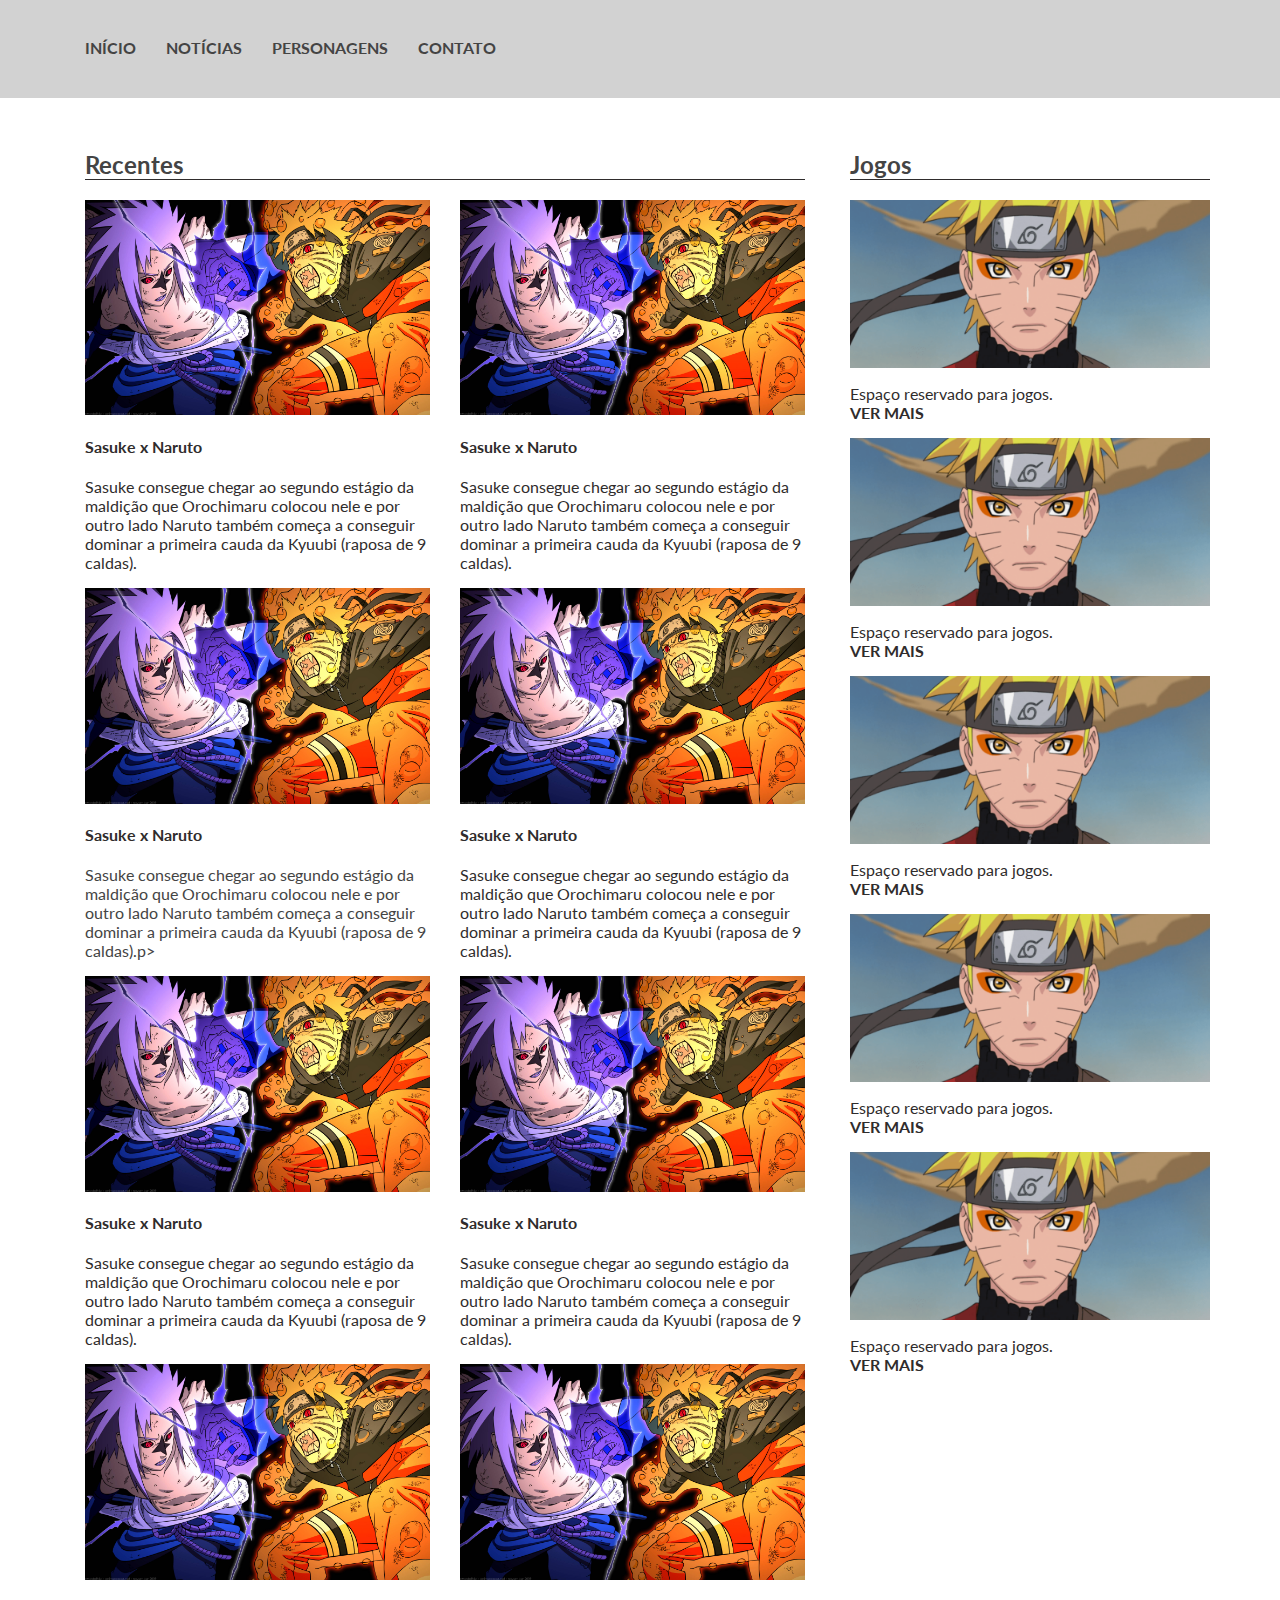
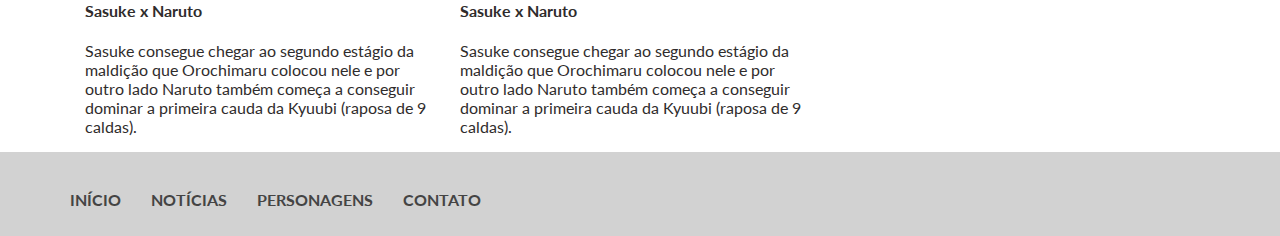
<file: index.html>
<!doctype html>
<html class="no-js" lang="">

<head>
    <meta charset="utf-8">
    <meta http-equiv="x-ua-compatible" content="ie=edge">
    <title>Blog do Rhudyson Uzumaki</title>
    <meta name="description" content="">
    <meta name="viewport" content="width=device-width, initial-scale=1">

    <!-- Place favicon.ico in the root directory -->
    <link href="https://maxcdn.bootstrapcdn.com/font-awesome/4.7.0/css/font-awesome.min.css" rel="stylesheet">
    <link href="https://fonts.googleapis.com/css?family=Lato" rel="stylesheet">
    <link rel="stylesheet" href="css/main.css">
</head>

<body>
    <form id="form">
        <label id="top"></label>
        <div class="container-fluid topo base">
            <div class="container">
                <div class="row">
                    <div class="col-md-12">
                        <ul class="nav-bar">
                            <li>
                                <center>
                                    <a href="index.html">
                                        Início
                                    </a>
                                    <img src="img/kunai.png" class="img-responsive img-hover">
                                </center>
                            </li>
                            <li>
                                <center>
                                    <a href="noticias.html">
                                        Notícias
                                    </a>
                                    <img src="img/kunai.png" class="img-responsive img-hover">
                                </center>
                            </li>
                            <li>
                                <center>
                                    <a href="personagens.html">
                                        Personagens
                                    </a>
                                    <img src="img/kunai.png" class="img-responsive img-hover">
                                </center>
                            </li>
                            <li>
                                <center>
                                    <a href="contato.html">
                                        Contato
                                    </a>
                                    <img src="img/kunai.png" class="img-responsive img-hover">
                                </center>
                            </li>
                        </ul>
                    </div>
                </div>
            </div>
        </div>
        <div class="container margin-top">
            <div class="row">
                <div class="col-md-8">
                    <div class="col-md-12">
                        <h2 style="border-bottom: 1px solid #2f2c2c;">Recentes</h2>
                    </div>
                    <div class="box-conteudo">
                        <div class="row">
                            <div class="col-md-6">
                                <a href="./desc_noticias.html">
                                    <img src="./img/naruto-shippuden.jpg" class="img-responsive">
                                    <h4>Sasuke x Naruto</h4>
                                    <p>Sasuke consegue chegar ao segundo estágio da maldição que Orochimaru colocou nele e por outro lado Naruto também começa a conseguir dominar a primeira cauda da Kyuubi (raposa de 9 caldas).</p>
                                </a>
                            </div>
                            <div class="col-md-6">
                                <a href="./desc_noticias.html">
                                    <img src="./img/naruto-shippuden.jpg" class="img-responsive">
                                    <h4>Sasuke x Naruto</h4>
                                    <p>Sasuke consegue chegar ao segundo estágio da maldição que Orochimaru colocou nele e por outro lado Naruto também começa a conseguir dominar a primeira cauda da Kyuubi (raposa de 9 caldas).</p>
                                </a>
                            </div>
                        </div>
                        <div class="row">
                            <div class="col-md-6">
                                <a href="./desc_noticias.html">
                                    <img src="./img/naruto-shippuden.jpg" class="img-responsive">
                                    <h4>Sasuke x Naruto</h4>
                                    <p>Sasuke consegue chegar ao segundo estágio da maldição que Orochimaru colocou nele e por outro lado Naruto também começa a conseguir dominar a primeira cauda da Kyuubi (raposa de 9 caldas).p>
                                </a>
                            </div>
                            <div class="col-md-6">
                                <a href="./desc_noticias.html">
                                    <img src="./img/naruto-shippuden.jpg" class="img-responsive">
                                    <h4>Sasuke x Naruto</h4>
                                    <p>Sasuke consegue chegar ao segundo estágio da maldição que Orochimaru colocou nele e por outro lado Naruto também começa a conseguir dominar a primeira cauda da Kyuubi (raposa de 9 caldas).</p>
                                </a>
                            </div>
                        </div>
                        <div class="row">
                            <div class="col-md-6">
                                <a href="./desc_noticias.html">
                                    <img src="./img/naruto-shippuden.jpg" class="img-responsive">
                                    <h4>Sasuke x Naruto</h4>
                                    <p>Sasuke consegue chegar ao segundo estágio da maldição que Orochimaru colocou nele e por outro lado Naruto também começa a conseguir dominar a primeira cauda da Kyuubi (raposa de 9 caldas).</p>
                                </a>
                            </div>
                            <div class="col-md-6">
                                <a href="./desc_noticias.html">
                                    <img src="./img/naruto-shippuden.jpg" class="img-responsive">
                                    <h4>Sasuke x Naruto</h4>
                                    <p>Sasuke consegue chegar ao segundo estágio da maldição que Orochimaru colocou nele e por outro lado Naruto também começa a conseguir dominar a primeira cauda da Kyuubi (raposa de 9 caldas).</p>
                                </a>
                            </div>
                        </div>
                        <div class="row">
                            <div class="col-md-6">
                                <a href="./desc_noticias.html">
                                    <img src="./img/naruto-shippuden.jpg" class="img-responsive">
                                    <h4>Sasuke x Naruto</h4>
                                    <p>Sasuke consegue chegar ao segundo estágio da maldição que Orochimaru colocou nele e por outro lado Naruto também começa a conseguir dominar a primeira cauda da Kyuubi (raposa de 9 caldas).</p>
                                </a>
                            </div>
                            <div class="col-md-6">
                                <a href="./desc_noticias.html">
                                    <img src="./img/naruto-shippuden.jpg" class="img-responsive">
                                    <h4>Sasuke x Naruto</h4>
                                    <p>Sasuke consegue chegar ao segundo estágio da maldição que Orochimaru colocou nele e por outro lado Naruto também começa a conseguir dominar a primeira cauda da Kyuubi (raposa de 9 caldas).</p>
                                </a>
                            </div>
                        </div>

                    </div>
                </div>
                <div class="col-md-4">
                    <div class="box-lateral">
                        <h2 style="border-bottom: 1px solid #2f2c2c;">Jogos</h2>
                        <div class="unidade-lateral">
                            <a href="./desc_noticias.html">
                                <img src="img/naruto-lateral.png" class="img-responsive">
                                <p>Espaço reservado para jogos.
                                    <br>
                                    <strong>VER MAIS
                                    </strong>
                                </p>
                            </a>
                        </div>
                        <div class="unidade-lateral">
                            <a href="./desc_noticias.html">
                                <img src="img/naruto-lateral.png" class="img-responsive">
                                <p>Espaço reservado para jogos.
                                    <br>
                                    <strong>VER MAIS
                                    </strong>
                                </p>
                            </a>
                        </div>
                        <div class="unidade-lateral">
                            <a href="./desc_noticias.html">
                                <img src="img/naruto-lateral.png" class="img-responsive">
                                <p>Espaço reservado para jogos.
                                    <br>
                                    <strong>VER MAIS
                                    </strong>
                                </p>
                            </a>
                        </div>
                        <div class="unidade-lateral">
                            <a href="./desc_noticias.html">
                                <img src="img/naruto-lateral.png" class="img-responsive">
                                <p>Espaço reservado para jogos.
                                    <br>
                                    <strong>VER MAIS
                                    </strong>
                                </p>
                            </a>
                        </div>
                        <div class="unidade-lateral">
                            <a href="./desc_noticias.html">
                                <img src="img/naruto-lateral.png" class="img-responsive">
                                <p>Espaço reservado para jogos.
                                    <br>
                                    <strong>VER MAIS
                                    </strong>
                                </p>
                            </a>
                        </div>

                    </div>
                </div>
            </div>
        </div>
        <div class="container-fluid base">
            <div class="container">
                <div class="footer">
                    <ul class="nav-bar">
                        <li>
                            <a href="index.html">
                                Início
                            </a>
                        </li>
                        <li>
                            <a href="noticias.html">
                                Notícias
                            </a>
                        </li>
                        <li>
                            <a href="personagens.html">
                                Personagens
                            </a>
                        </li>
                        <li>
                            <a href="contato.html">
                                Contato
                            </a>
                        </li>

                    </ul>
                </div>
            </div>
        </div>
    </form>
</body>

</html>
</file>
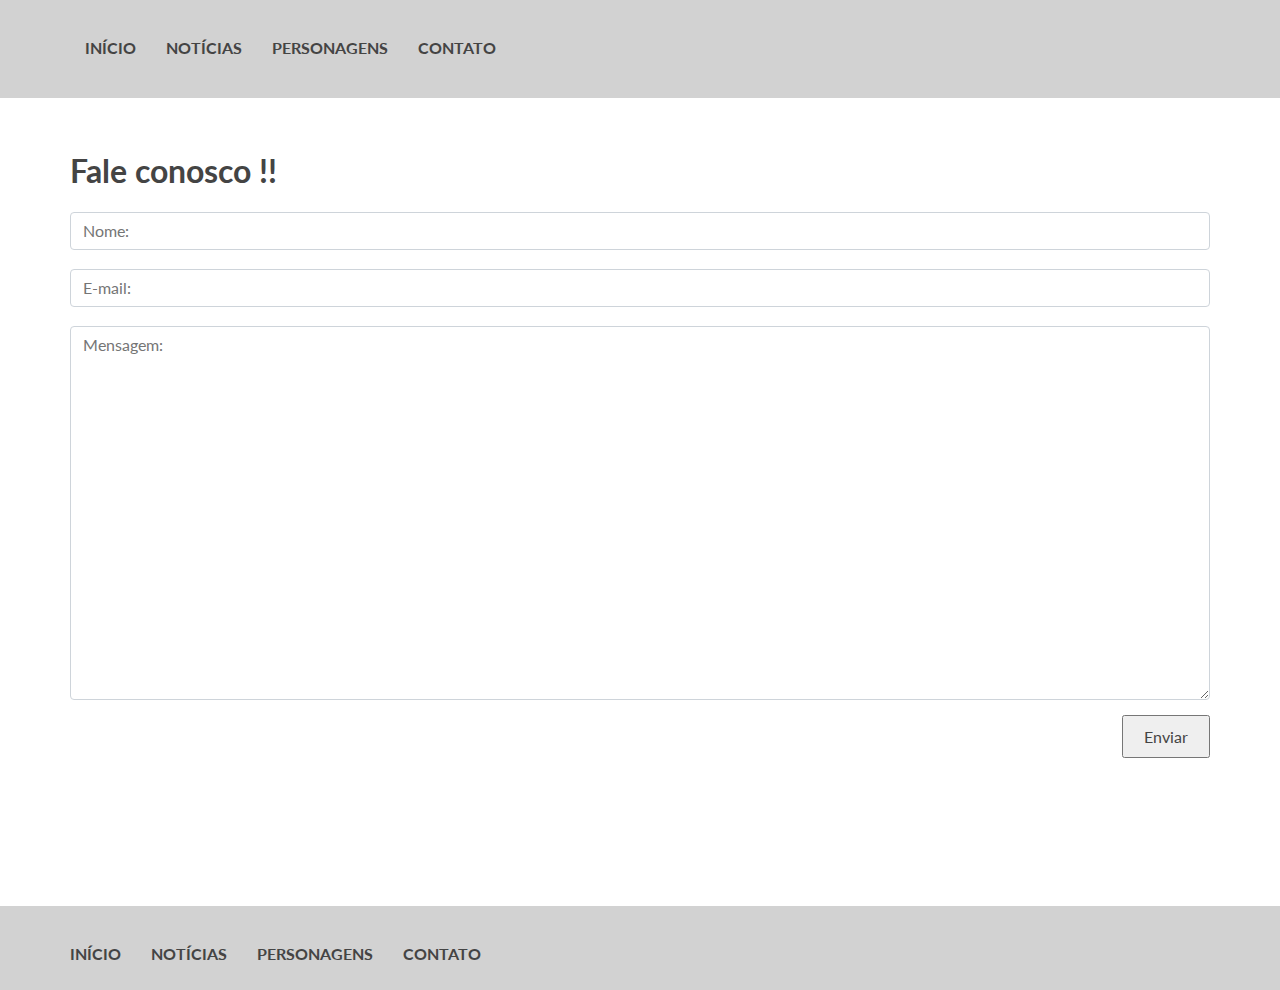
<file: contato.html>
<!doctype html>
<html class="no-js" lang="">

<head>
    <meta charset="utf-8">
    <meta http-equiv="x-ua-compatible" content="ie=edge">
    <title>Blog do Rhudyson Uzumaki</title>
    <meta name="description" content="">
    <meta name="viewport" content="width=device-width, initial-scale=1">

    <!-- Place favicon.ico in the root directory -->
    <link href="https://maxcdn.bootstrapcdn.com/font-awesome/4.7.0/css/font-awesome.min.css" rel="stylesheet">
    <link href="https://fonts.googleapis.com/css?family=Lato" rel="stylesheet">
    <link rel="stylesheet" href="css/main.css">
</head>

<body>
    <form id="form">
        <label id="top"></label>
        <div class="container-fluid topo base">
            <div class="container">
                <div class="row">
                    <div class="col-md-12">
                        <ul class="nav-bar">
                            <li>
                                <center>
                                    <a href="index.html">
                                        Início
                                    </a>
                                    <img src="img/kunai.png" class="img-responsive img-hover">
                                </center>
                            </li>
                            <li>
                                <center>
                                    <a href="noticias.html">
                                        Notícias
                                    </a>
                                    <img src="img/kunai.png" class="img-responsive img-hover">
                                </center>
                            </li>
                            <li>
                                <center>
                                    <a href="personagens.html">
                                        Personagens
                                    </a>
                                    <img src="img/kunai.png" class="img-responsive img-hover">
                                </center>
                            </li>
                            <li>
                                <center>
                                    <a href="contato.html">
                                        Contato
                                    </a>
                                    <img src="img/kunai.png" class="img-responsive img-hover">
                                </center>
                            </li>
                        </ul>
                    </div>
                </div>
            </div>
        </div>
        <div class="container margin-top">
            <div class="row">
                <div class="col-md-12">
                    <h1>Fale conosco !! </h1>
                </div>
            </div>
            <div class="row">
                <div class="col-md-12">
                    <form>
                        <input class="form-control" name="nome" id="nome" placeholder="Nome:">
                        <br>
                        <input class="form-control" name="email" id="email" placeholder="E-mail:">
                        <br>
                        <textarea class="form-control" rows="15" name="msg" id="msg" placeholder="Mensagem:"></textarea>
                        <button class="btn" style="padding: 10px 20px; margin-top: 15px; float: right;margin-bottom: 15px;">Enviar</button>
                    </form>
                </div>
            </div>
        </div>
        <br>
        <br>
        <br>
        <br>
        <br>
        <br>
        <br>
        <div class="container-fluid base">
            <div class="container">
                <div class="footer">
                    <ul class="nav-bar">
                        <li>
                            <a href="index.html">
                                Início
                            </a>
                        </li>
                        <li>
                            <a href="noticias.html">
                                Notícias
                            </a>
                        </li>
                        <li>
                            <a href="personagens.html">
                                Personagens
                            </a>
                        </li>
                        <li>
                            <a href="contato.html">
                                Contato
                            </a>
                        </li>

                    </ul>
                </div>
            </div>
        </div>
    </form>
</body>

</html>
</file>
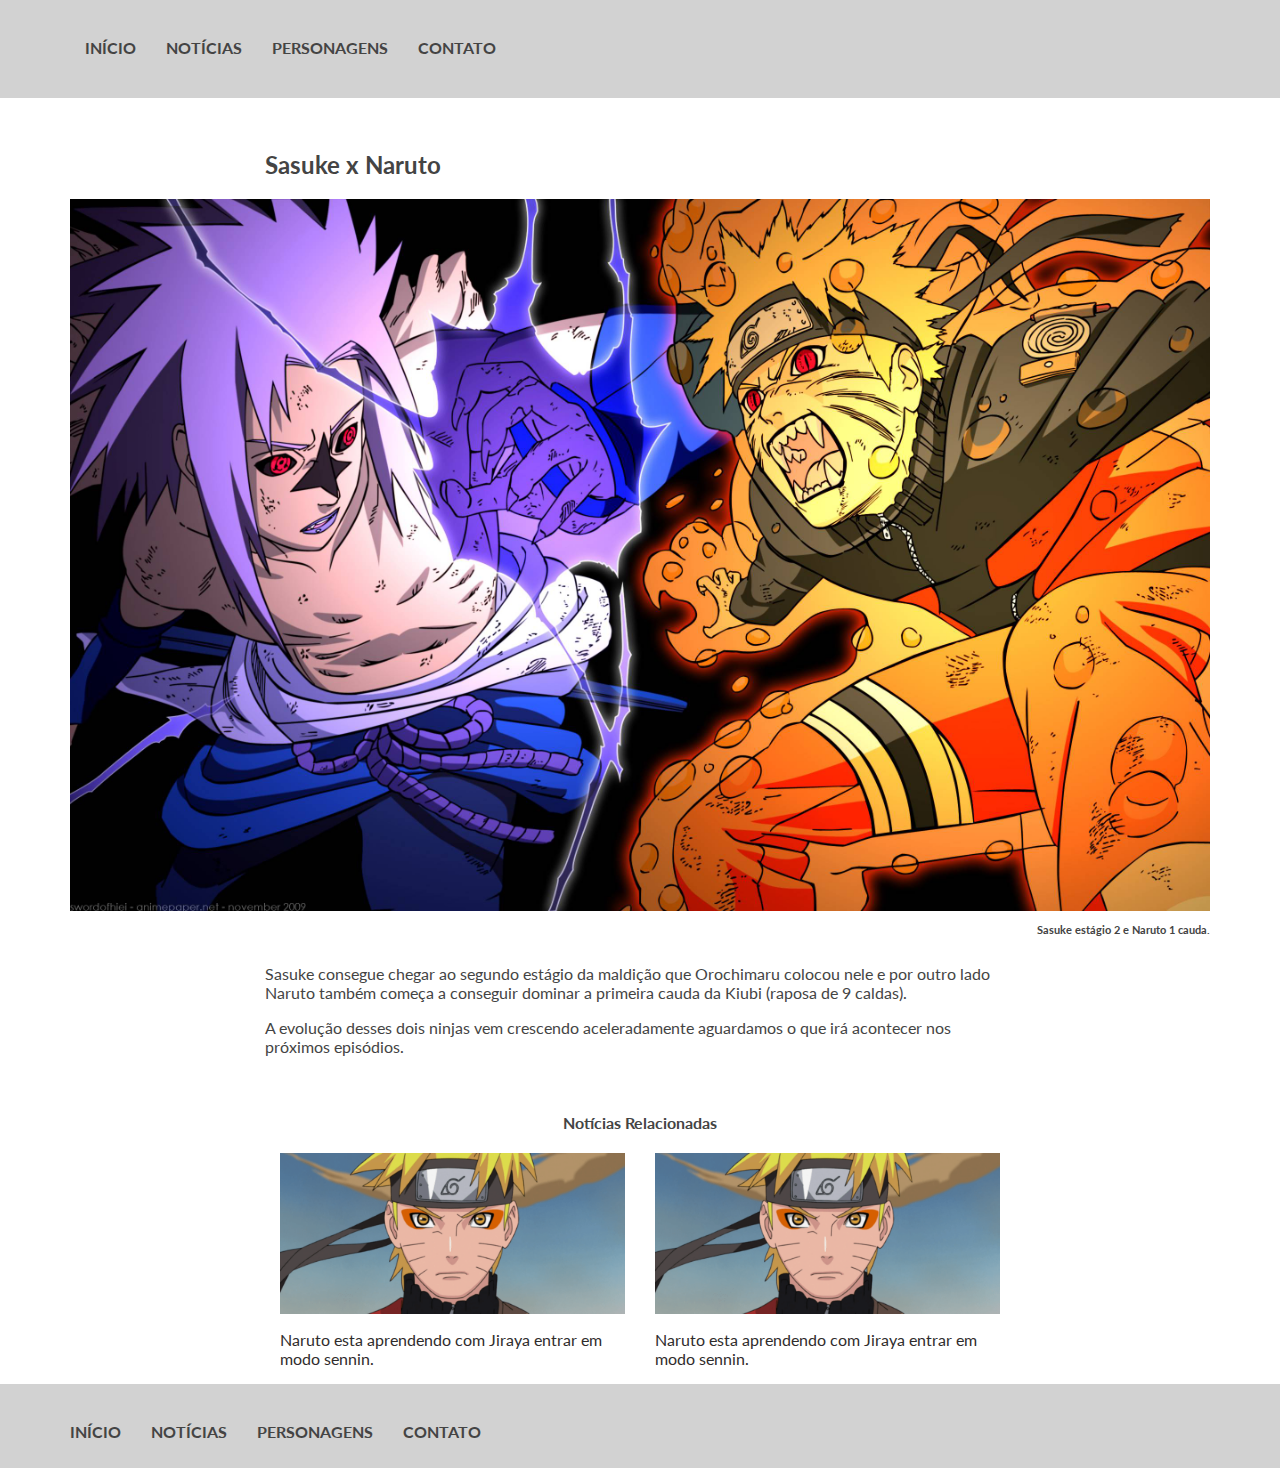
<file: desc_noticias.html>
<!doctype html>
<html class="no-js" lang="">

<head>
    <meta charset="utf-8">
    <meta http-equiv="x-ua-compatible" content="ie=edge">
    <title>Blog do Rhudyson Uzumaki</title>
    <meta name="description" content="">
    <meta name="viewport" content="width=device-width, initial-scale=1">

    <!-- Place favicon.ico in the root directory -->
    <link href="https://maxcdn.bootstrapcdn.com/font-awesome/4.7.0/css/font-awesome.min.css" rel="stylesheet">
    <link href="https://fonts.googleapis.com/css?family=Lato" rel="stylesheet">
    <link rel="stylesheet" href="css/main.css">
</head>

<body>
    <form id="form">
        <div class="container-fluid topo base">
            <div class="container">
                <div class="row">
                    <div class="col-md-12">
                        <ul class="nav-bar">
                            <li>
                                <center>
                                    <a href="index.html">
                                        Início
                                    </a>
                                    <img src="img/kunai.png" class="img-responsive img-hover">
                                </center>
                            </li>
                            <li>
                                <center>
                                    <a href="noticias.html">
                                        Notícias
                                    </a>
                                    <img src="img/kunai.png" class="img-responsive img-hover">
                                </center>
                            </li>
                            <li>
                                <center>
                                    <a href="personagens.html">
                                        Personagens
                                    </a>
                                    <img src="img/kunai.png" class="img-responsive img-hover">
                                </center>
                            </li>
                            <li>
                                <center>
                                    <a href="contato.html">
                                        Contato
                                    </a>
                                    <img src="img/kunai.png" class="img-responsive img-hover">
                                </center>
                            </li>
                        </ul>
                    </div>
                </div>
            </div>
        </div>
        <div class="container margin-top">
            <div class="row">
                <div class="col-md-2"></div>
                <div class="col-md-8">
                    <h2>Sasuke x Naruto</h2>
                </div>
                <div class="col-md-2"></div>
            </div>
            <div class="row">
                <div class="col-md-12">
                    <center>
                        <img src="img/naruto-shippuden.jpg" class="img-responsive">
                    </center>
                    <h6 style="margin: 12px 0px;text-align: right;">Sasuke estágio 2 e Naruto 1 cauda.</h6>
                </div>
            </div>
            <div class="row">
                <div class="col-md-2"></div>
                <div class="col-md-8">
                    <p>Sasuke consegue chegar ao segundo estágio da maldição que Orochimaru colocou nele e por outro lado Naruto também começa a conseguir dominar a primeira cauda da Kiubi (raposa de 9 caldas).</p>
                    <p>A evolução desses dois ninjas vem crescendo aceleradamente aguardamos o que irá acontecer nos próximos episódios.</p>
                    <p></p>
                    <br>
                </div>
                <div class="col-md-2"></div>
            </div>
            <div class="row">
                <div class="col-md-2"></div>
                <div class="col-md-8">
                    <center>
                        <h4>Notícias Relacionadas</h4>
                    </center>
                </div>
                <div class="col-md-2"></div>
            </div>
            <div class="row">
                <div class="col-md-2"></div>
                <div class="col-md-8">
                    <div class="row">
                        <div class="col-md-6">
                            <a href="./desc_noticias.html">
                                <img src="img/naruto-lateral.png" class="img-responsive">
                                <p>Naruto esta aprendendo com Jiraya entrar em modo sennin.</p>
                            </a>
                        </div>
                        <div class="col-md-6">
                            <a href="./desc_noticias.html">
                                <img src="img/naruto-lateral.png" class="img-responsive">
                                <p>Naruto esta aprendendo com Jiraya entrar em modo sennin.</p>
                            </a>
                        </div>
                    </div>
                </div>
                <div class="col-md-2"></div>
            </div>
        </div>
        <div class="container-fluid base">
            <div class="container">
                <div class="footer">
                    <ul class="nav-bar">
                        <li>
                            <a href="index.html">
                                Início
                            </a>
                        </li>
                        <li>
                            <a href="noticias.html">
                                Notícias
                            </a>
                        </li>
                        <li>
                            <a href="personagens.html">
                                Personagens
                            </a>
                        </li>
                        <li>
                            <a href="contato.html">
                                Contato
                            </a>
                        </li>

                    </ul>
                </div>
            </div>
        </div>
    </form>
</body>

</html>
</file>
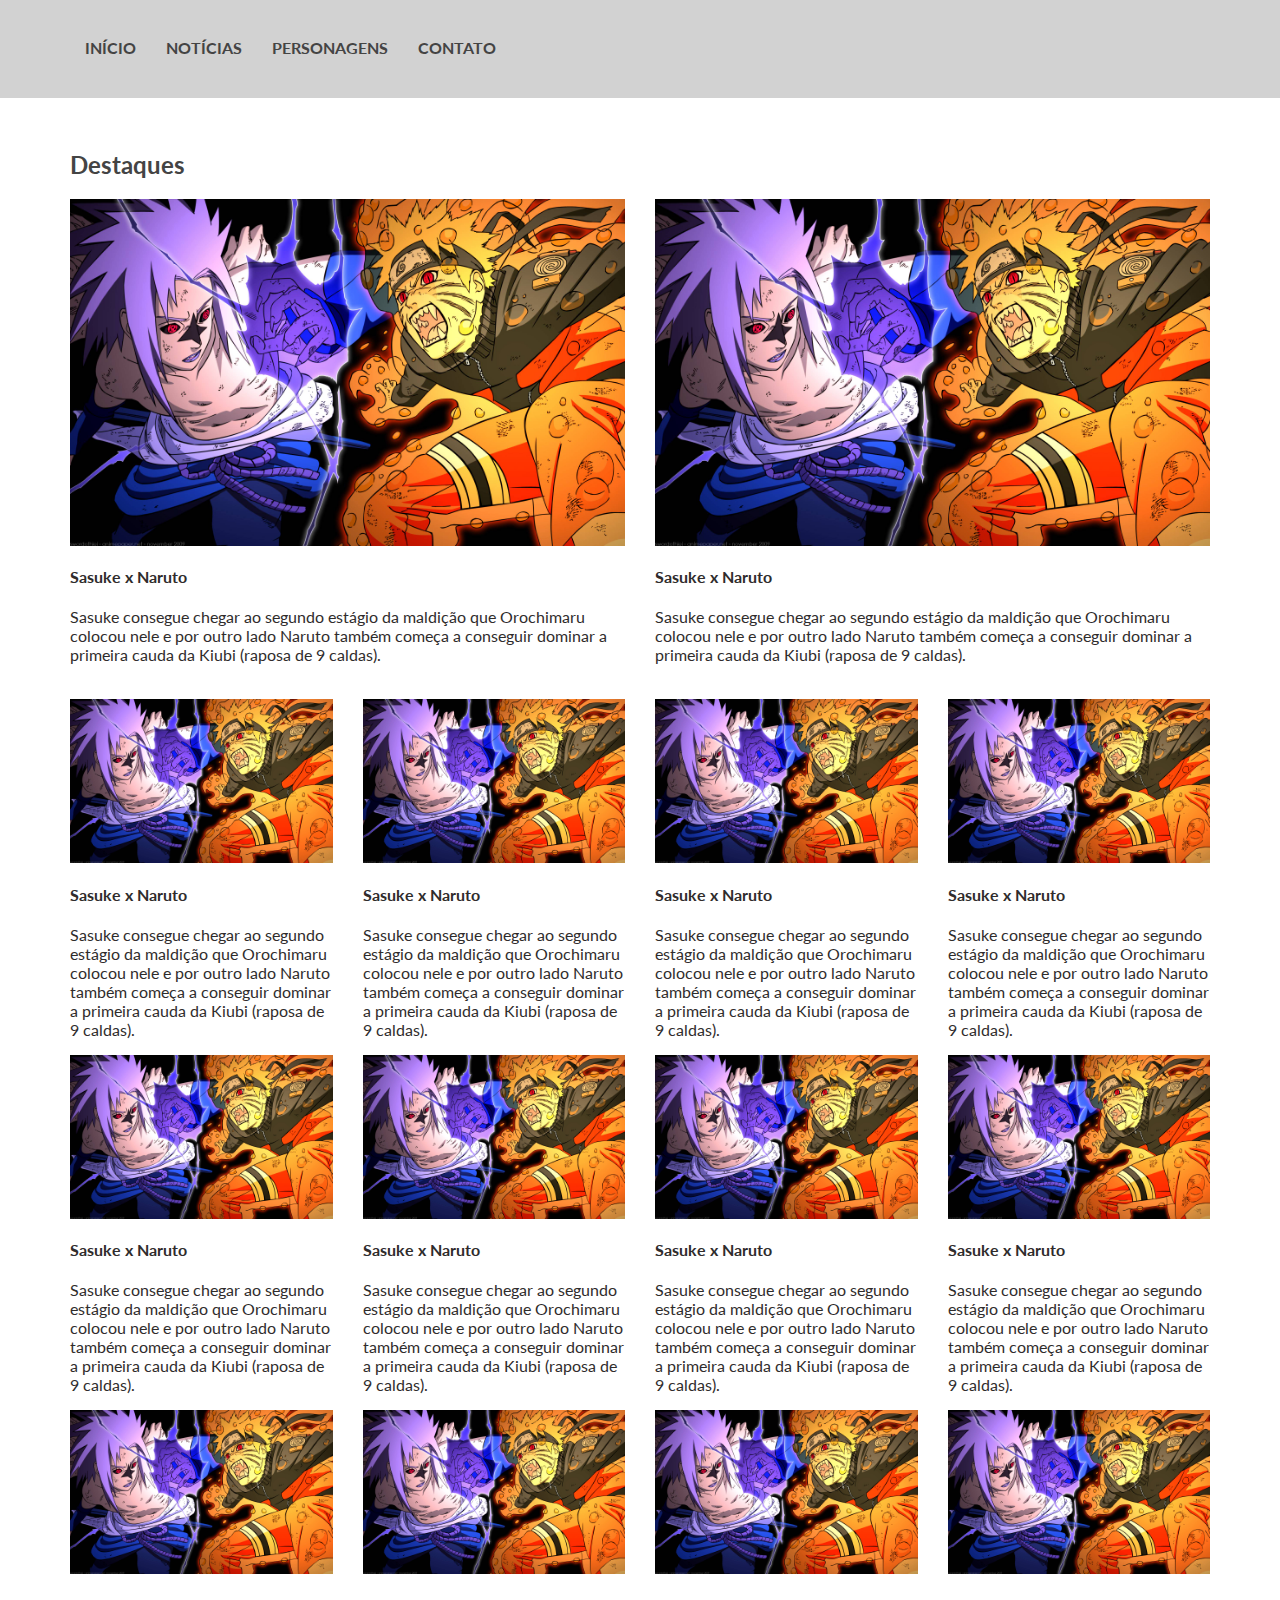
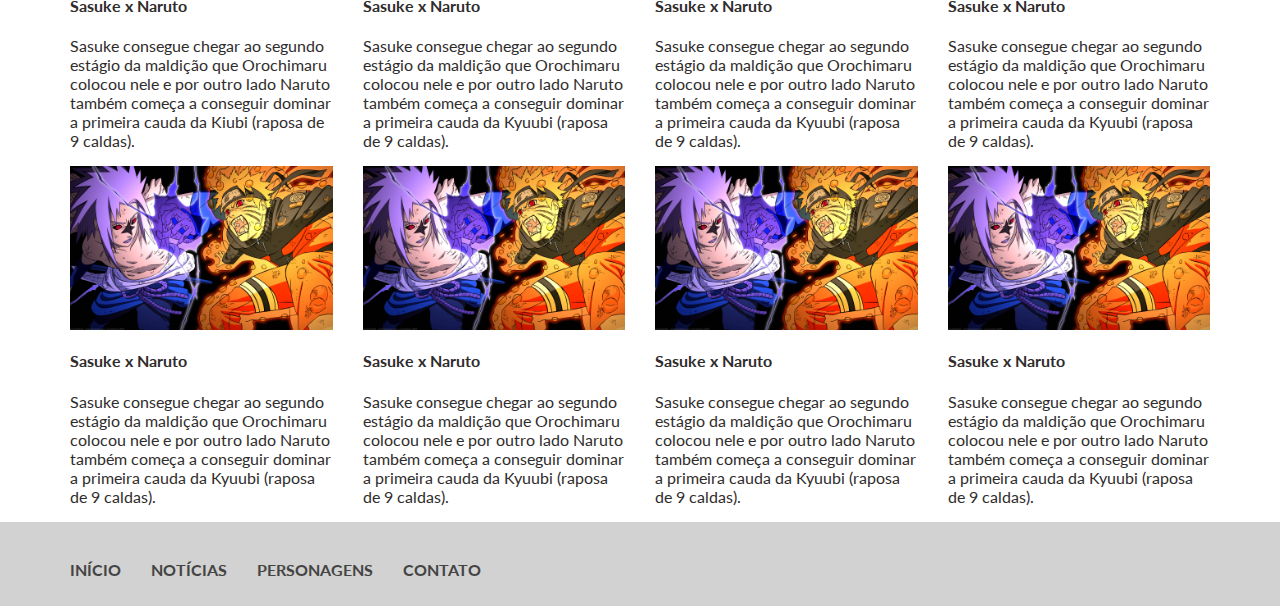
<file: noticias.html>
<!doctype html>
<html class="no-js" lang="">

<head>
    <meta charset="utf-8">
    <meta http-equiv="x-ua-compatible" content="ie=edge">
    <title>Blog do Rhudyson Uzumaki</title>
    <meta name="description" content="">
    <meta name="viewport" content="width=device-width, initial-scale=1">

    <!-- Place favicon.ico in the root directory -->
    <link href="https://maxcdn.bootstrapcdn.com/font-awesome/4.7.0/css/font-awesome.min.css" rel="stylesheet">
    <link href="https://fonts.googleapis.com/css?family=Lato" rel="stylesheet">
    <link rel="stylesheet" href="css/main.css">
</head>

<body>
    <form id="form">
        <label id="top"></label>
        <div class="container-fluid topo base">
            <div class="container">
                <div class="row">
                    <div class="col-md-12">
                        <ul class="nav-bar">
                            <li>
                                <center>
                                    <a href="index.html">
                                        Início
                                    </a>
                                    <img src="img/kunai.png" class="img-responsive img-hover">
                                </center>
                            </li>
                            <li>
                                <center>
                                    <a href="noticias.html">
                                        Notícias
                                    </a>
                                    <img src="img/kunai.png" class="img-responsive img-hover">
                                </center>
                            </li>
                            <li>
                                <center>
                                    <a href="personagens.html">
                                        Personagens
                                    </a>
                                    <img src="img/kunai.png" class="img-responsive img-hover">
                                </center>
                            </li>
                            <li>
                                <center>
                                    <a href="contato.html">
                                        Contato
                                    </a>
                                    <img src="img/kunai.png" class="img-responsive img-hover">
                                </center>
                            </li>
                        </ul>
                    </div>
                </div>
            </div>
        </div>
        <div class="container margin-top">
            <div class="box-conteudo">
                <div class="row">
                    <div class="col-md-12">
                        <h2>
                            Destaques
                        </h2>
                    </div>
                </div>
                <div class="row">
                    <div class="col-md-6">
                        <a href="./desc_noticias.html">
                            <img src="./img/naruto-shippuden.jpg" class="img-responsive">
                            <h4>Sasuke x Naruto</h4>
                            <p>Sasuke consegue chegar ao segundo estágio da maldição que Orochimaru colocou nele e por outro lado Naruto também começa a conseguir dominar a primeira cauda da Kiubi (raposa de 9 caldas).</p>
                        </a>
                    </div>
                    <div class="col-md-6">
                        <a href="./desc_noticias.html">
                            <img src="./img/naruto-shippuden.jpg" class="img-responsive">
                            <h4>Sasuke x Naruto</h4>
                            <p>Sasuke consegue chegar ao segundo estágio da maldição que Orochimaru colocou nele e por outro lado Naruto também começa a conseguir dominar a primeira cauda da Kiubi (raposa de 9 caldas).</p>
                        </a>
                    </div>
                </div>
                <br>
                <div class="row">
                    <div class="col-md-3">
                        <a href="./desc_noticias.html">
                            <img src="./img/naruto-shippuden.jpg" class="img-responsive">
                            <h4>Sasuke x Naruto</h4>
                            <p>Sasuke consegue chegar ao segundo estágio da maldição que Orochimaru colocou nele e por outro lado Naruto também começa a conseguir dominar a primeira cauda da Kiubi (raposa de 9 caldas).</p>
                        </a>
                    </div>
                    <div class="col-md-3">
                        <a href="./desc_noticias.html">
                            <img src="./img/naruto-shippuden.jpg" class="img-responsive">
                            <h4>Sasuke x Naruto</h4>
                            <p>Sasuke consegue chegar ao segundo estágio da maldição que Orochimaru colocou nele e por outro lado Naruto também começa a conseguir dominar a primeira cauda da Kiubi (raposa de 9 caldas).</p>
                        </a>
                    </div>
                    <div class="col-md-3">
                        <a href="./desc_noticias.html">
                            <img src="./img/naruto-shippuden.jpg" class="img-responsive">
                            <h4>Sasuke x Naruto</h4>
                            <p>Sasuke consegue chegar ao segundo estágio da maldição que Orochimaru colocou nele e por outro lado Naruto também começa a conseguir dominar a primeira cauda da Kiubi (raposa de 9 caldas).</p>
                        </a>
                    </div>
                    <div class="col-md-3">
                        <a href="./desc_noticias.html">
                            <img src="./img/naruto-shippuden.jpg" class="img-responsive">
                            <h4>Sasuke x Naruto</h4>
                            <p>Sasuke consegue chegar ao segundo estágio da maldição que Orochimaru colocou nele e por outro lado Naruto também começa a conseguir dominar a primeira cauda da Kiubi (raposa de 9 caldas).</p>
                        </a>
                    </div>
                </div>
                <div class="row">
                    <div class="col-md-3">
                        <a href="./desc_noticias.html">
                            <img src="./img/naruto-shippuden.jpg" class="img-responsive">
                            <h4>Sasuke x Naruto</h4>
                            <p>Sasuke consegue chegar ao segundo estágio da maldição que Orochimaru colocou nele e por outro lado Naruto também começa a conseguir dominar a primeira cauda da Kiubi (raposa de 9 caldas).</p>
                        </a>
                    </div>
                    <div class="col-md-3">
                        <a href="./desc_noticias.html">
                            <img src="./img/naruto-shippuden.jpg" class="img-responsive">
                            <h4>Sasuke x Naruto</h4>
                            <p>Sasuke consegue chegar ao segundo estágio da maldição que Orochimaru colocou nele e por outro lado Naruto também começa a conseguir dominar a primeira cauda da Kiubi (raposa de 9 caldas).</p>
                        </a>
                    </div>
                    <div class="col-md-3">
                        <a href="./desc_noticias.html">
                            <img src="./img/naruto-shippuden.jpg" class="img-responsive">
                            <h4>Sasuke x Naruto</h4>
                            <p>Sasuke consegue chegar ao segundo estágio da maldição que Orochimaru colocou nele e por outro lado Naruto também começa a conseguir dominar a primeira cauda da Kiubi (raposa de 9 caldas).</p>
                        </a>
                    </div>
                    <div class="col-md-3">
                        <a href="./desc_noticias.html">
                            <img src="./img/naruto-shippuden.jpg" class="img-responsive">
                            <h4>Sasuke x Naruto</h4>
                            <p>Sasuke consegue chegar ao segundo estágio da maldição que Orochimaru colocou nele e por outro lado Naruto também começa a conseguir dominar a primeira cauda da Kiubi (raposa de 9 caldas).</p>
                        </a>
                    </div>
                </div>
                <div class="row">
                    <div class="col-md-3">
                        <a href="./desc_noticias.html">
                            <img src="./img/naruto-shippuden.jpg" class="img-responsive">
                            <h4>Sasuke x Naruto</h4>
                            <p>Sasuke consegue chegar ao segundo estágio da maldição que Orochimaru colocou nele e por outro lado Naruto também começa a conseguir dominar a primeira cauda da Kiubi (raposa de 9 caldas).</p>
                        </a>
                    </div>
                    <div class="col-md-3">
                        <a href="./desc_noticias.html">
                            <img src="./img/naruto-shippuden.jpg" class="img-responsive">
                            <h4>Sasuke x Naruto</h4>
                            <p>Sasuke consegue chegar ao segundo estágio da maldição que Orochimaru colocou nele e por outro lado Naruto também começa a conseguir dominar a primeira cauda da Kyuubi (raposa de 9 caldas).</p>
                        </a>
                    </div>
                    <div class="col-md-3">
                        <a href="./desc_noticias.html">
                            <img src="./img/naruto-shippuden.jpg" class="img-responsive">
                            <h4>Sasuke x Naruto</h4>
                            <p>Sasuke consegue chegar ao segundo estágio da maldição que Orochimaru colocou nele e por outro lado Naruto também começa a conseguir dominar a primeira cauda da Kyuubi (raposa de 9 caldas).</p>
                        </a>
                    </div>
                    <div class="col-md-3">
                        <a href="./desc_noticias.html">
                            <img src="./img/naruto-shippuden.jpg" class="img-responsive">
                            <h4>Sasuke x Naruto</h4>
                            <p>Sasuke consegue chegar ao segundo estágio da maldição que Orochimaru colocou nele e por outro lado Naruto também começa a conseguir dominar a primeira cauda da Kyuubi (raposa de 9 caldas).</p>
                        </a>
                    </div>
                </div>
                <div class="row">
                    <div class="col-md-3">
                        <a href="./desc_noticias.html">
                            <img src="./img/naruto-shippuden.jpg" class="img-responsive">
                            <h4>Sasuke x Naruto</h4>
                            <p>Sasuke consegue chegar ao segundo estágio da maldição que Orochimaru colocou nele e por outro lado Naruto também começa a conseguir dominar a primeira cauda da Kyuubi (raposa de 9 caldas).</p>
                        </a>
                    </div>
                    <div class="col-md-3">
                        <a href="./desc_noticias.html">
                            <img src="./img/naruto-shippuden.jpg" class="img-responsive">
                            <h4>Sasuke x Naruto</h4>
                            <p>Sasuke consegue chegar ao segundo estágio da maldição que Orochimaru colocou nele e por outro lado Naruto também começa a conseguir dominar a primeira cauda da Kyuubi (raposa de 9 caldas).</p>
                        </a>
                    </div>
                    <div class="col-md-3">
                        <a href="./desc_noticias.html">
                            <img src="./img/naruto-shippuden.jpg" class="img-responsive">
                            <h4>Sasuke x Naruto</h4>
                            <p>Sasuke consegue chegar ao segundo estágio da maldição que Orochimaru colocou nele e por outro lado Naruto também começa a conseguir dominar a primeira cauda da Kyuubi (raposa de 9 caldas).</p>
                        </a>
                    </div>
                    <div class="col-md-3">
                        <a href="./desc_noticias.html">
                            <img src="./img/naruto-shippuden.jpg" class="img-responsive">
                            <h4>Sasuke x Naruto</h4>
                            <p>Sasuke consegue chegar ao segundo estágio da maldição que Orochimaru colocou nele e por outro lado Naruto também começa a conseguir dominar a primeira cauda da Kyuubi (raposa de 9 caldas).</p>
                        </a>
                    </div>
                </div>

            </div>
        </div>
        <div class="container-fluid base">
            <div class="container">
                <div class="footer">
                    <ul class="nav-bar">
                        <li>
                            <a href="index.html">
                                Início
                            </a>
                        </li>
                        <li>
                            <a href="noticias.html">
                                Notícias
                            </a>
                        </li>
                        <li>
                            <a href="personagens.html">
                                Personagens
                            </a>
                        </li>
                        <li>
                            <a href="contato.html">
                                Contato
                            </a>
                        </li>

                    </ul>
                </div>
            </div>
        </div>
    </form>
</body>

</html>
</file>
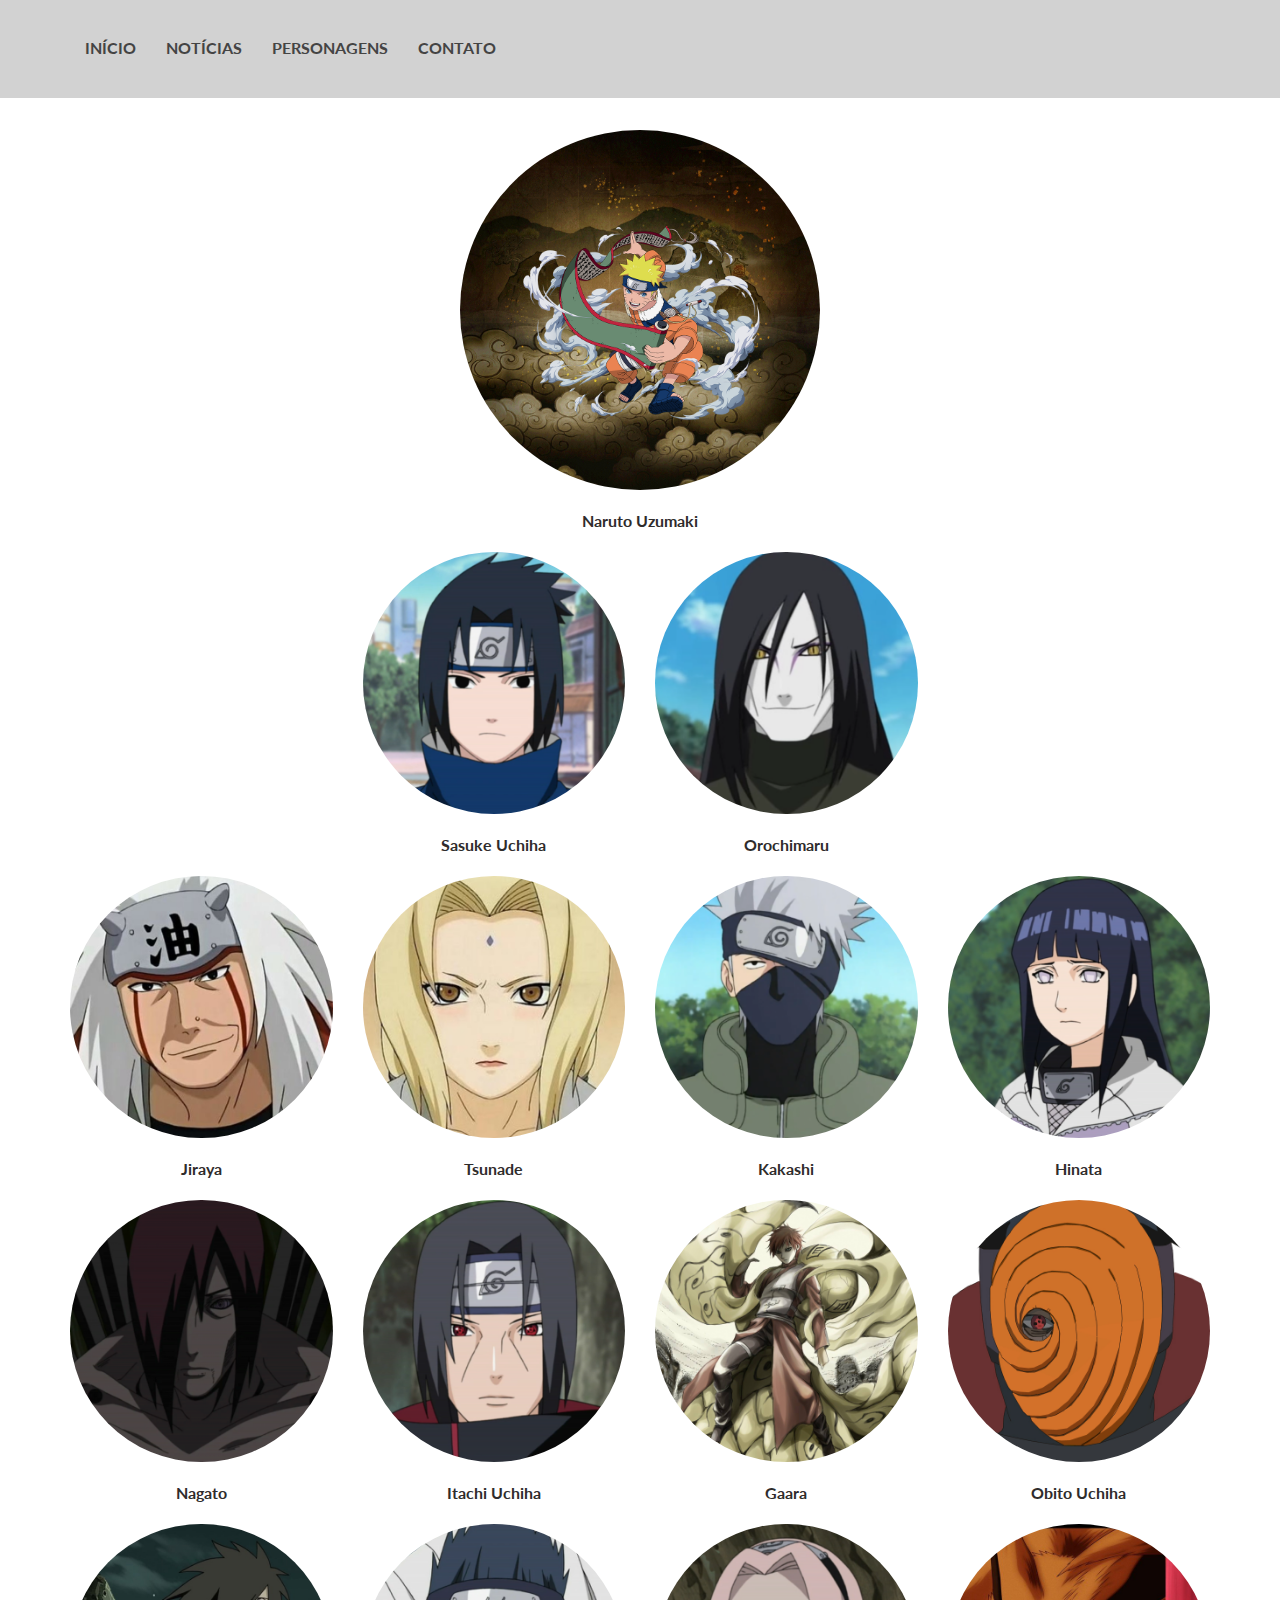
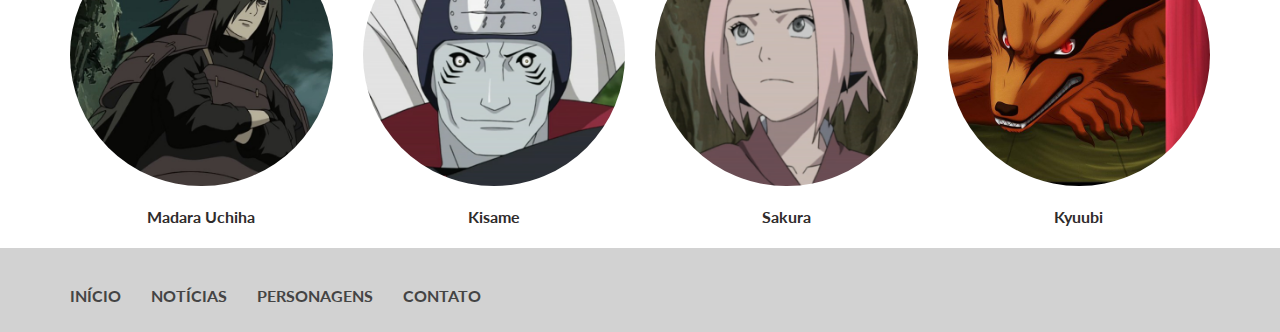
<file: personagens.html>
<!doctype html>
<html class="no-js" lang="">

<head>
    <meta charset="utf-8">
    <meta http-equiv="x-ua-compatible" content="ie=edge">
    <title>Blog do Rhudyson Uzumaki</title>
    <meta name="description" content="">
    <meta name="viewport" content="width=device-width, initial-scale=1">

    <!-- Place favicon.ico in the root directory -->
    <link href="https://maxcdn.bootstrapcdn.com/font-awesome/4.7.0/css/font-awesome.min.css" rel="stylesheet">
    <link href="https://fonts.googleapis.com/css?family=Lato" rel="stylesheet">
    <link rel="stylesheet" href="css/main.css">
</head>

<body>
    <form id="form">
        <label id="top"></label>
        <div class="container-fluid topo base">
            <div class="container">
                <div class="row">
                    <div class="col-md-12">
                        <ul class="nav-bar">
                            <li>
                                <center>
                                    <a href="index.html">
                                        Início
                                    </a>
                                    <img src="img/kunai.png" class="img-responsive img-hover">
                                </center>
                            </li>
                            <li>
                                <center>
                                    <a href="noticias.html">
                                        Notícias
                                    </a>
                                    <img src="img/kunai.png" class="img-responsive img-hover">
                                </center>
                            </li>
                            <li>
                                <center>
                                    <a href="personagens.html">
                                        Personagens
                                    </a>
                                    <img src="img/kunai.png" class="img-responsive img-hover">
                                </center>
                            </li>
                            <li>
                                <center>
                                    <a href="contato.html">
                                        Contato
                                    </a>
                                    <img src="img/kunai.png" class="img-responsive img-hover">
                                </center>
                            </li>
                        </ul>
                    </div>
                </div>
            </div>
        </div>
        <div class="container margin-top personagens">
            <div class="row">
                <div class="col-md-4">

                </div>
                <div class="col-md-4">
                    <center>
                        <a href="">
                            <img src="./img/naruto.png" class="img-responsive">
                            <h4>
                                Naruto Uzumaki
                            </h4>
                        </a>
                    </center>
                </div>
                <div class="col-md-4">

                </div>
            </div>
            <div class="row">
                <div class="col-md-3">

                </div>
                <div class="col-md-3">
                    <center>
                        <a href="">
                            <img src="./img/sasuke-uchiha.png" class="img-responsive">
                            <h4>
                                Sasuke Uchiha
                            </h4>
                        </a>
                    </center>
                </div>
                <div class="col-md-3" style="">
                    <center>
                        <a href="">
                            <img src="./img/orochimaru.png" class="img-responsive">
                            <h4>
                                Orochimaru
                            </h4>
                        </a>
                    </center>
                </div>
                <div class="col-md-3">

                </div>
            </div>
            <div class="row">
                <div class="col-md-3">
                    <center>
                        <a href="">
                            <img src="./img/jiraya.png" class="img-responsive">
                            <h4>
                                Jiraya
                            </h4>
                        </a>
                    </center>
                </div>
                <div class="col-md-3">
                    <center>
                        <a href="">
                            <img src="./img/tsunade.png" class="img-responsive">
                            <h4>
                                Tsunade
                            </h4>
                        </a>
                    </center>
                </div>
                <div class="col-md-3">
                    <center>
                        <a href="">
                            <img src="./img/kakashi.png" class="img-responsive">
                            <h4>
                                Kakashi
                            </h4>
                        </a>
                    </center>
                </div>
                <div class="col-md-3">
                    <center>
                        <a href="">
                            <img src="./img/hinata.png" class="img-responsive">
                            <h4>
                                Hinata
                            </h4>
                        </a>
                    </center>
                </div>
            </div>
            <div class="row">
                <div class="col-md-3">
                    <center>
                        <a href="">
                            <img src="./img/nagato.png" class="img-responsive">
                            <h4>
                                Nagato
                            </h4>
                        </a>
                    </center>
                </div>
                <div class="col-md-3">
                    <center>
                        <a href="">
                            <img src="./img/itachi.png" class="img-responsive">
                            <h4>
                                Itachi Uchiha
                            </h4>
                        </a>
                    </center>
                </div>
                <div class="col-md-3">
                    <center>
                        <a href="">
                            <img src="./img/gaara.png" class="img-responsive">
                            <h4>
                                Gaara
                            </h4>
                        </a>
                    </center>
                </div>
                <div class="col-md-3">
                    <center>
                        <a href="">
                            <img src="./img/obito.png" class="img-responsive">
                            <h4>
                                Obito Uchiha
                            </h4>
                        </a>
                    </center>
                </div>
            </div>
            <div class="row">
                <div class="col-md-3">
                    <center>
                        <a href="">
                            <img src="./img/madara.png" class="img-responsive">
                            <h4>
                                Madara Uchiha
                            </h4>
                        </a>
                    </center>
                </div>
                <div class="col-md-3">
                    <center>
                        <a href="">
                            <img src="./img/kisame.png" class="img-responsive">
                            <h4>
                                Kisame
                            </h4>
                        </a>
                    </center>
                </div>
                <div class="col-md-3">
                    <center>
                        <a href="">
                            <img src="./img/sakura.png" class="img-responsive">
                            <h4>
                                Sakura
                            </h4>
                        </a>
                    </center>
                </div>
                <div class="col-md-3">
                    <center>
                        <a href="">
                            <img src="./img/kyuubi.png" class="img-responsive">
                            <h4>
                                Kyuubi
                            </h4>
                        </a>
                    </center>
                </div>
            </div>
        </div>
        <div class="container-fluid base">
            <div class="container">
                <div class="footer">
                    <ul class="nav-bar">
                        <li>
                            <a href="index.html">
                                Início
                            </a>
                        </li>
                        <li>
                            <a href="noticias.html">
                                Notícias
                            </a>
                        </li>
                        <li>
                            <a href="personagens.html">
                                Personagens
                            </a>
                        </li>
                        <li>
                            <a href="contato.html">
                                Contato
                            </a>
                        </li>

                    </ul>
                </div>
            </div>
        </div>
    </form>
</body>

</html>
</file>
<file: css/main.css>
* {
    -webkit-box-sizing: border-box;
    -moz-box-sizing: border-box;
    box-sizing: border-box;
    color: #444;
}

a {
    text-decoration: none;
}

a * {
    color: #2f2c2c;
}

a:hover * {
    color: #666;
}

html {
    font-family: lato;
}

body {
    font-family: lato;
    margin: 0px;
}

/* --------------- KolechaStrap --------------- */

/* Imagens */

img {
    vertical-align: middle;
}

.img-responsive {
    display: block;
    max-width: 100%;
    height: auto;
}

/* Estrutura */

.container-fluid {
    padding: 0px;
    width: 100%;
}

.container {
    width: 1170px;
    margin: 0px auto;
}

.row {
    margin: 0px;
    display: flex;
}

.col-md-1, .col-md-2, .col-md-3, .col-md-4, .col-md-5, .col-md-6, .col-md-7, .col-md-8, .col-md-9, .col-md-10, .col-md-11, .col-md-12 {
    position: relative;
    min-height: 1px;
    padding-right: 15px;
    padding-left: 15px;
}

.col-md-1 {
    width: 8.33333333%;
}

.col-md-2 {
    width: 16.66666667%;
}

.col-md-3 {
    width: 25%;
}

.col-md-4 {
    width: 33.33333333%;
}

.col-md-5 {
    width: 41.66666667%;
}

.col-md-6 {
    width: 50%;
}

.col-md-7 {
    width: 58.33333333%;
}

.col-md-8 {
    width: 66.66666667%;
}

.col-md-9 {
    width: 75%;
}

.col-md-10 {
    width: 83.33333333%;
}

.col-md-11 {
    width: 91.66666667%;
}

.col-md-12 {
    width: 100%;
}

/* MEU SITE */

#topo {
    position: fixed;
    top: 0px;
}

.topo {
    top: 0px;
    z-index: 1000;
    position: fixed;
}

.base {
    background: #d2d2d2;
}

.voltar-para-cima {
    width: 50px;
    height: 50px;
    position: fixed;
    right: 20px;
    bottom: 75px;
}

ul.nav-bar {
    padding: 23px 0px 12px 0px;
    list-style: none;
    display: flex;
    margin: 0px;
}

ul.nav-bar>li {
    float: left;
}

ul.nav-bar>li>center>img {
    opacity: 0;
    -ms-transform: rotate(20deg);
    -webkit-transform: rotate(20deg);
    transform: rotate(43deg);
    width: 23px;
    margin-top: -9px;
    -webkit-transition: all 0.5s;
    /* Safari */
    -webkit-transition-timing-function: ease;
}

ul.nav-bar>li:hover .img-hover {
    opacity: 1;
}

ul.nav-bar>li a {
    font-weight: bolder;
    text-transform: uppercase;
    text-decoration: none;
    padding: 15px;
    display: flex;
}

.personagens img {
    border-radius: 50%;
}

.form-control {
    display: block;
    width: 100%;
    padding: .375rem .75rem;
    font-size: 1rem;
    line-height: 1.5;
    color: #495057;
    background-color: #fff;
    background-clip: padding-box;
    border: 1px solid #ced4da;
    border-radius: .25rem;
    transition: border-color .15s ease-in-out, box-shadow .15s ease-in-out;
}

button, input {
    overflow: visible;
}

button, input, optgroup, select, textarea {
    margin: 0;
    font-family: inherit;
    font-size: inherit;
    line-height: inherit;
}

.margin-top {
    margin-top: 130px;
}

@media only screen and (max-width: 1170px) {
    .container {
        width: 100%;
    }
}

@media only screen and (max-width: 767px) {
    .container {
        width: 100%;
    }
    .col-md-1, .col-md-2, .col-md-3, .col-md-4, .col-md-5, .col-md-6, .col-md-7, .col-md-8, .col-md-9, .col-md-10, .col-md-11, .col-md-12 {
        margin-bottom: 15px;
        width: 100%;
    }
}
</file>
